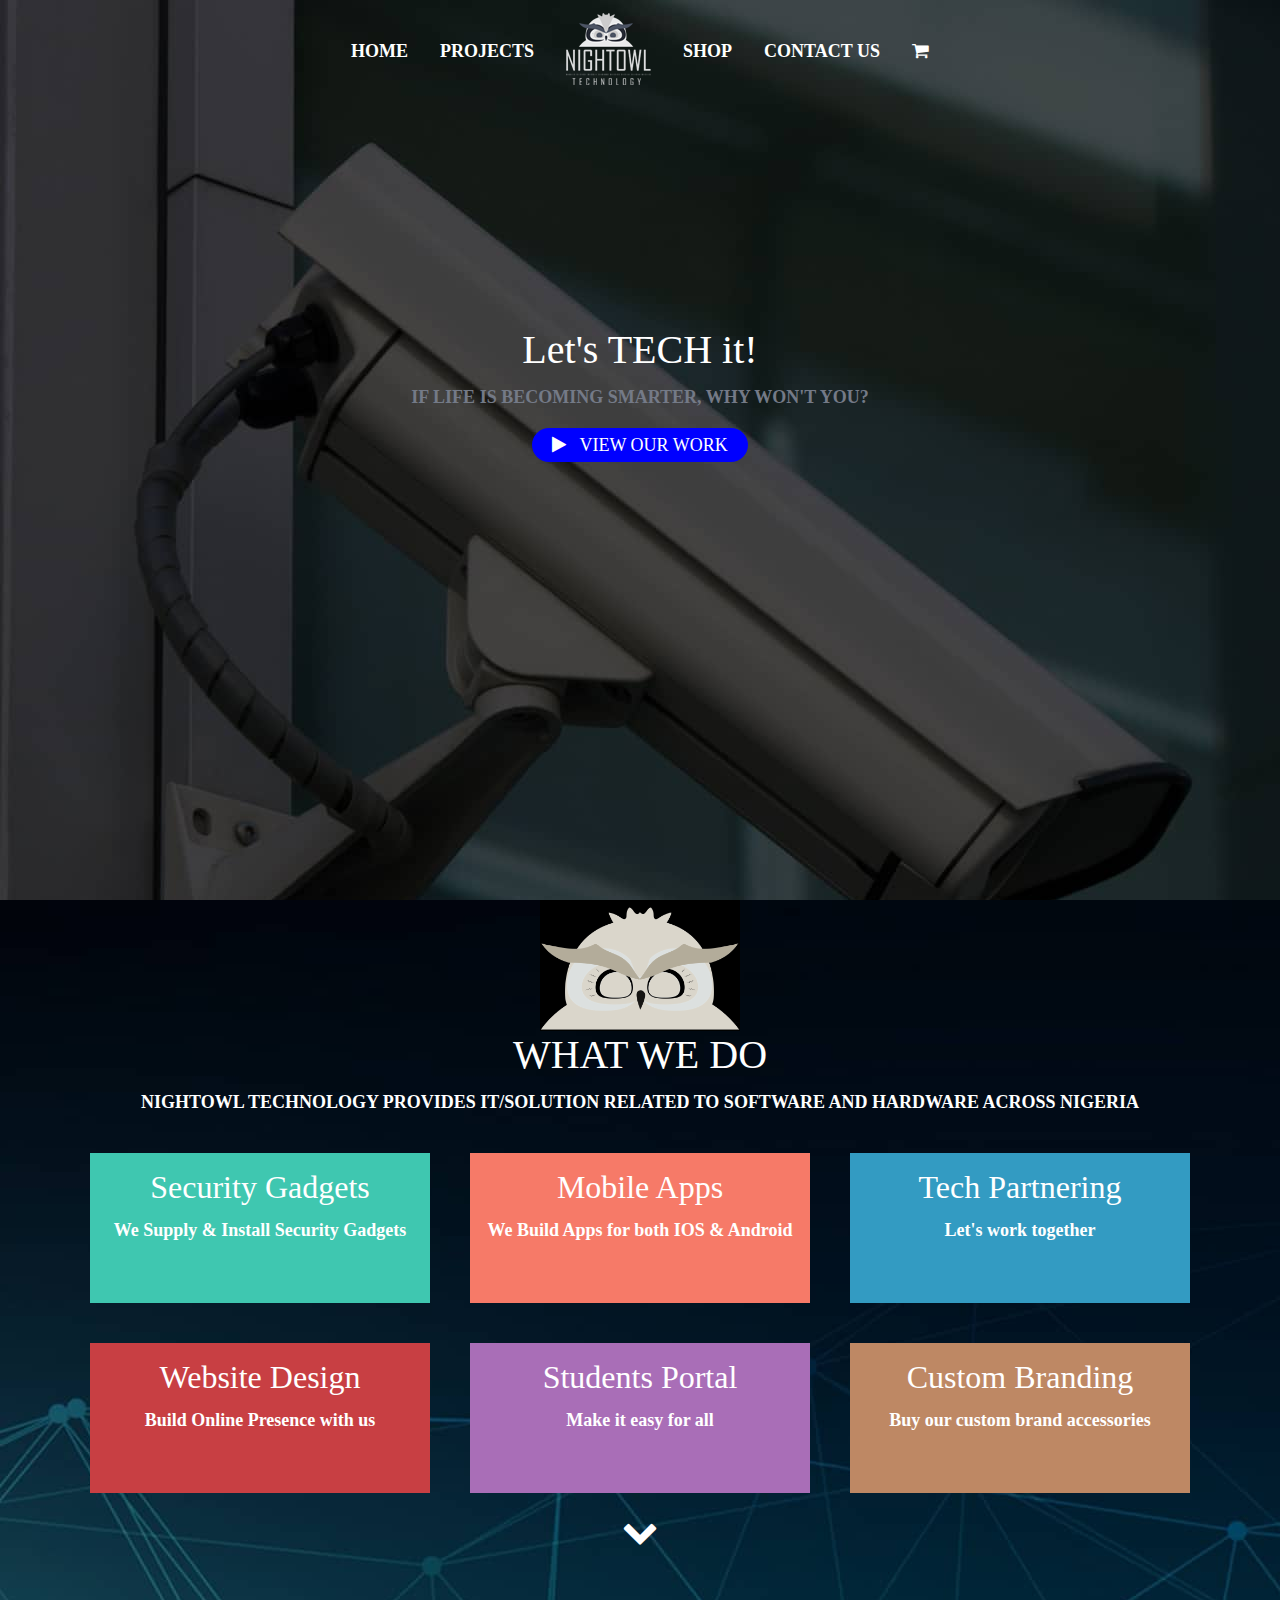
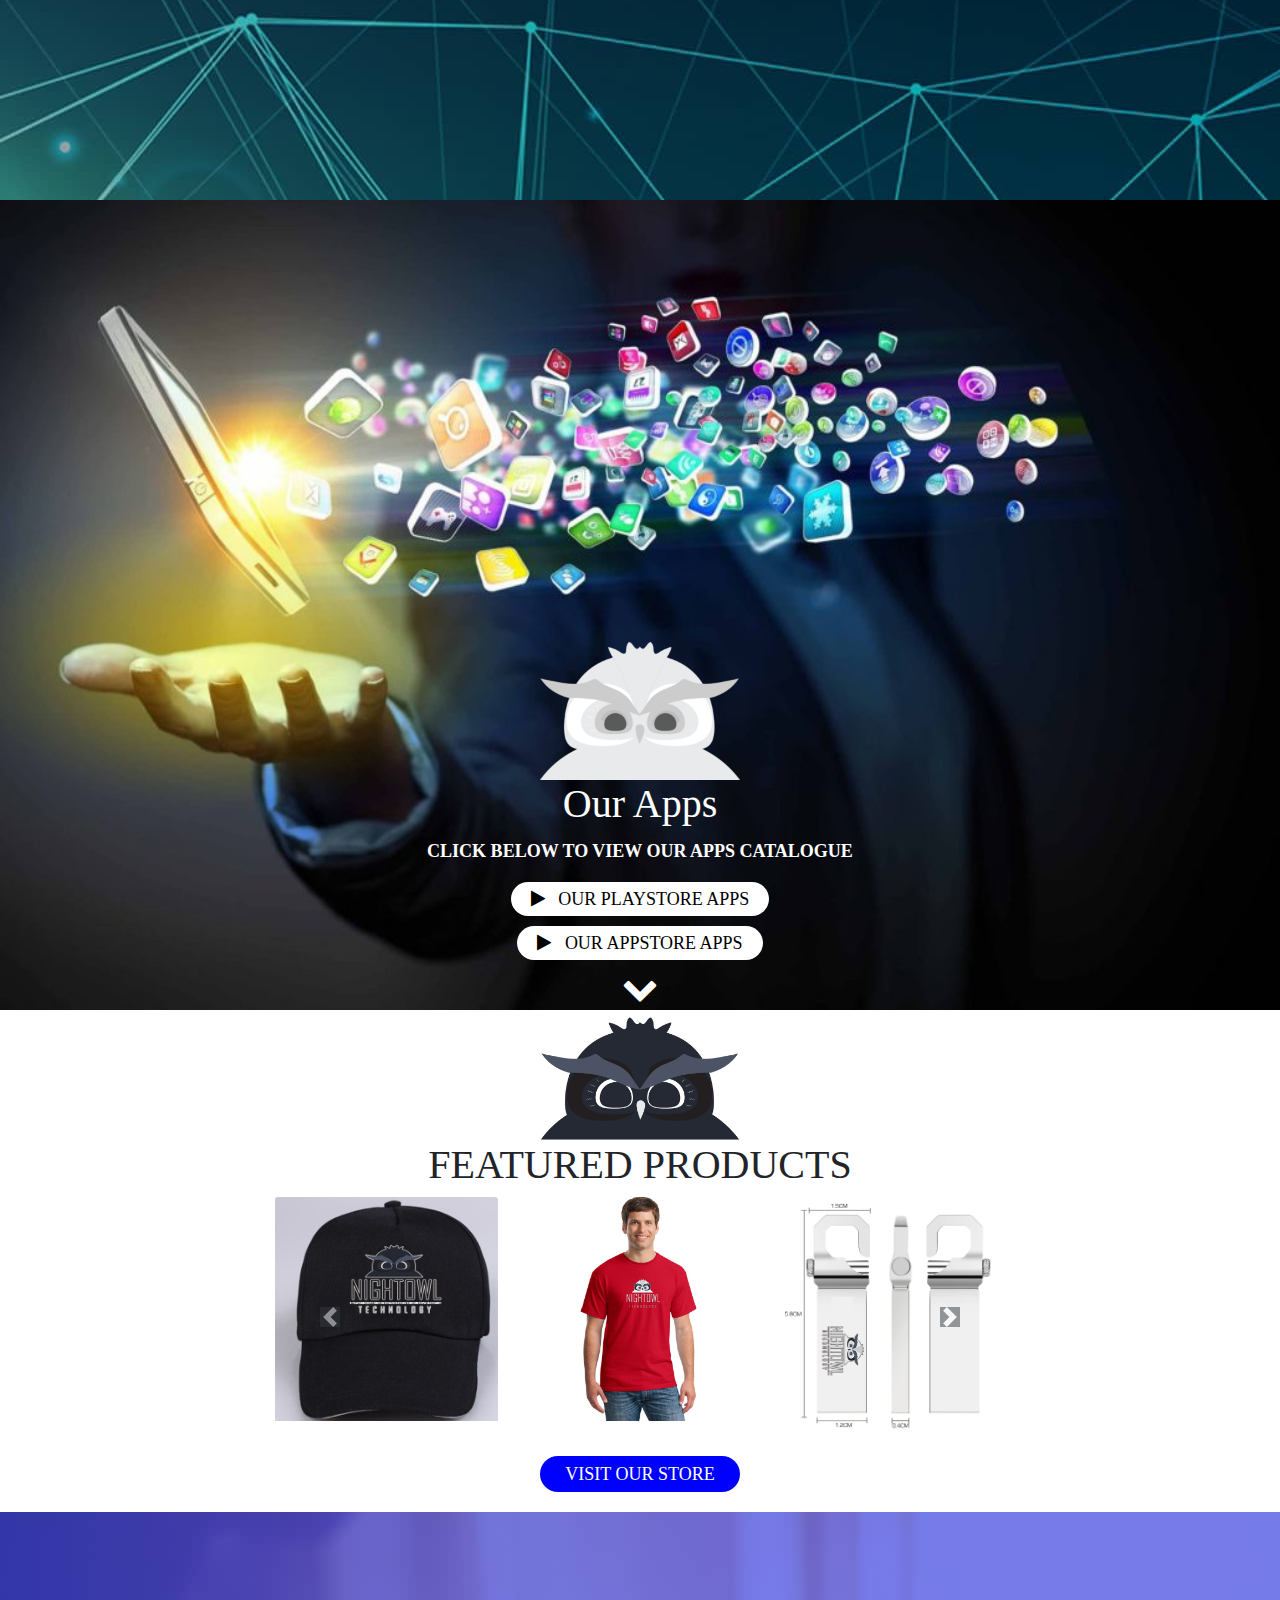
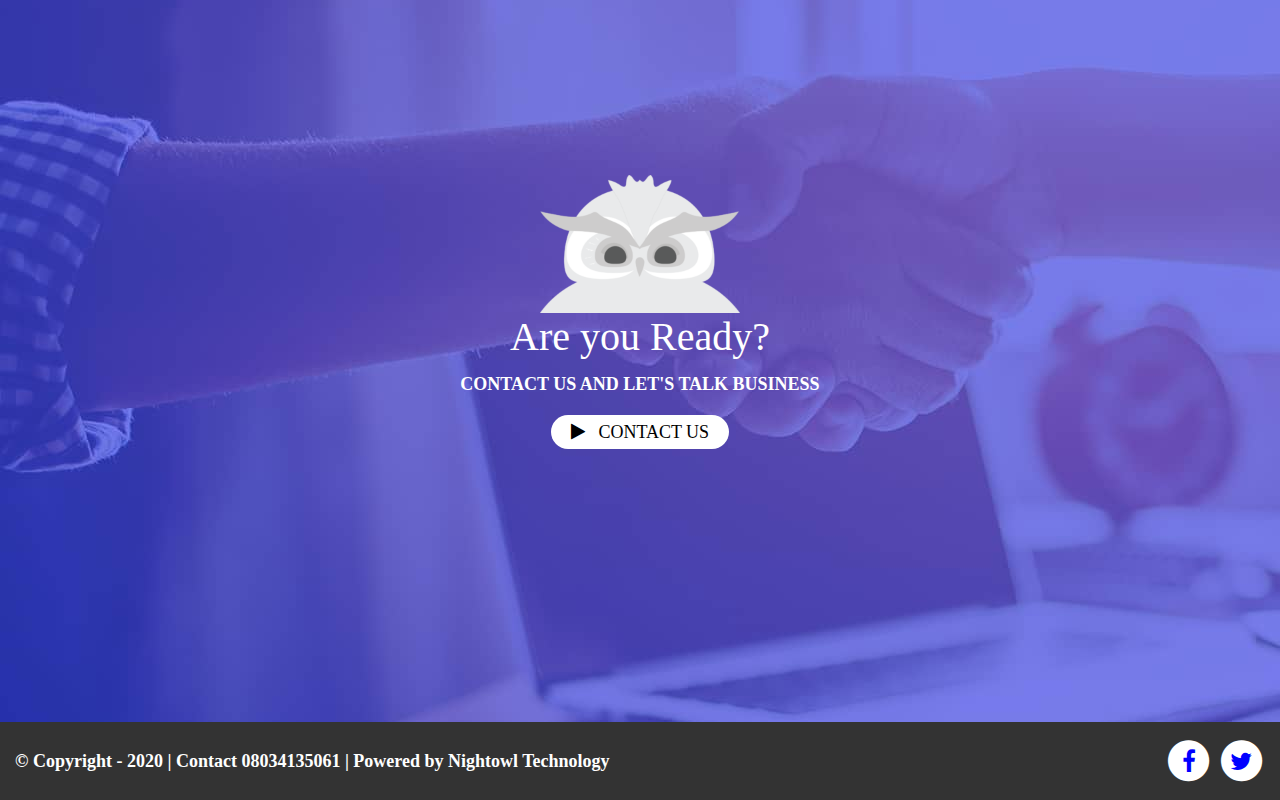
<file: index.html>
<!DOCTYPE html>
<html>
	<!-- Full Name
	ID
	Department
	Level -->
	<head>
		<title>Night-Ow</title>
		<script language="javascript" type="text/javascript">
			window.location="pages/home.html";	
		</script>
	</head>
	<body>
	</body>
</html>
</file>
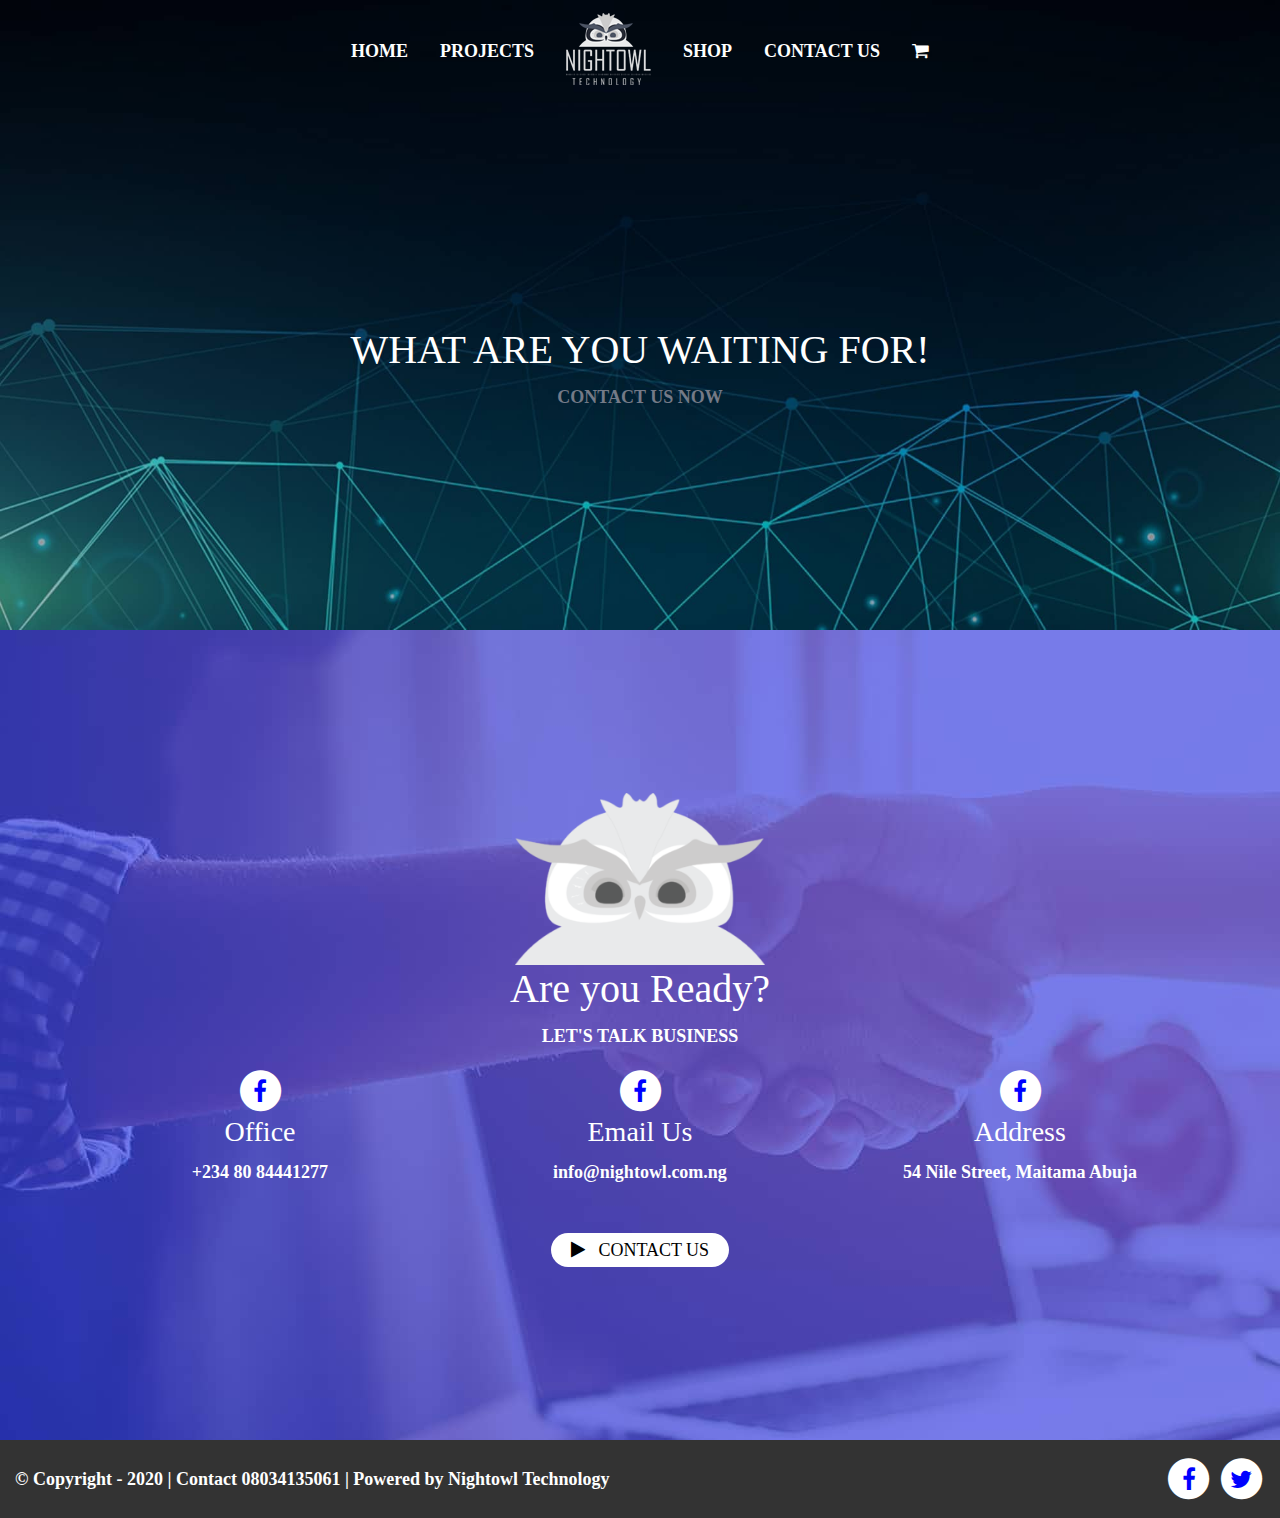
<file: pages/contact.html>
<!DOCTYPE html>
<html lang="en">
<head>
    <meta charset="UTF-8">
    <meta name="viewport" content="width=device-width, initial-scale=1.0">
    <title>Night-Owl</title>
    <link rel="stylesheet" href="https://maxcdn.bootstrapcdn.com/bootstrap/4.0.0/css/bootstrap.min.css" integrity="sha384-Gn5384xqQ1aoWXA+058RXPxPg6fy4IWvTNh0E263XmFcJlSAwiGgFAW/dAiS6JXm" crossorigin="anonymous">
    <link rel="stylesheet" href="https://cdnjs.cloudflare.com/ajax/libs/font-awesome/4.7.0/css/font-awesome.min.css">
    <link rel="stylesheet" href="../css/styles.css">
</head>
<body>
    <section class="contact-header">
        <div class="container">
            <ul class="nav justify-content-center align-items-center">
                <li class="nav-item">
                  <a class="nav-link active" href="home.html">HOME</a>
                </li>
                <li class="nav-item">
                  <a class="nav-link" href="projects.html">PROJECTS</a>
                </li>
                <li class="nav-item">
                  <a class="nav-link" href="home.html">
                      <img src="../html/nt_white.png" alt="nigt-owl-white">
                  </a>
                </li>
                <li class="nav-item">
                  <a class="nav-link" href="shop.html">SHOP</a>
                </li>
                <li class="nav-item">
                  <a class="nav-link" href="contact.html">CONTACT US</a>
                </li>
                <li class="nav-item">
                  <a class="nav-link" href="#">
                    <i class="fa fa-shopping-cart"></i>
                  </a>
                </li>
            </ul>
        </div>
        <div class="container text-center header-description">
            <h1>WHAT ARE YOU WAITING FOR!</h1>
            <p style="color: #747a87;">CONTACT US NOW</p>
        </div>
    </section>

    <section class="contact-us">
        <div class="container text-center">
            <div class="row">
                <div class="col">
                    <img style="width: 250px;" src="../html/nigtowl-white.png" alt="nightowl_head_black">
                    <h1>Are you Ready?</h1>
                    <p>LET'S TALK BUSINESS</p>
                </div>
            </div>
            <div class="row">
                <div class="col">
                    <a href="#">
                        <span class="fa-stack fa-lg">
                            <i class="fa fa-circle fa-stack-2x"></i>
                            <i class="fa fa-facebook-f fa-stack-1x" style="color: blue;"></i>
                        </span>
                    </a>
                    <h3>Office</h3>
                    <p>+234 80 84441277</p>
                </div>
                <div class="col">
                    <a href="#">
                        <span class="fa-stack fa-lg">
                            <i class="fa fa-circle fa-stack-2x"></i>
                            <i class="fa fa-facebook-f fa-stack-1x" style="color: blue;"></i>
                        </span>
                    </a>
                    <h3>Email Us</h3>
                    <p>info@nightowl.com.ng</p>
                </div>
                <div class="col">
                    <a href="#">
                        <span class="fa-stack fa-lg">
                            <i class="fa fa-circle fa-stack-2x"></i>
                            <i class="fa fa-facebook-f fa-stack-1x" style="color: blue;"></i>
                        </span>
                    </a>
                    <h3>Address</h3>
                    <p>54 Nile Street, Maitama Abuja</p>
                </div>
            </div>
            <div class="row">
                <div class="col">
                    <br>
                    <button>
                        <i class="fa fa-play"></i>
                        &nbsp; CONTACT US
                    </button>
                </div>
            </div>
        </div>
    </section>

    <section class="footer">
        <div>
            &copy; Copyright - 2020 | Contact 08034135061 | Powered by Nightowl Technology
        </div>
        <div>
            <a href="#">
                <span class="fa-stack fa-lg">
                    <i class="fa fa-circle fa-stack-2x"></i>
                    <i class="fa fa-facebook-f fa-stack-1x" style="color: blue;"></i>
                </span>
            </a>
            <a href="#">
                <span class="fa-stack fa-lg">
                    <i class="fa fa-circle fa-stack-2x"></i>
                    <i class="fa fa-twitter fa-stack-1x" style="color: blue;"></i>
                </span>
            </a>
        </div>
    </section>

    <script src="https://code.jquery.com/jquery-3.2.1.slim.min.js" integrity="sha384-KJ3o2DKtIkvYIK3UENzmM7KCkRr/rE9/Qpg6aAZGJwFDMVNA/GpGFF93hXpG5KkN" crossorigin="anonymous"></script>
    <script src="https://cdnjs.cloudflare.com/ajax/libs/popper.js/1.12.9/umd/popper.min.js" integrity="sha384-ApNbgh9B+Y1QKtv3Rn7W3mgPxhU9K/ScQsAP7hUibX39j7fakFPskvXusvfa0b4Q" crossorigin="anonymous"></script>
    <script src="https://maxcdn.bootstrapcdn.com/bootstrap/4.0.0/js/bootstrap.min.js" integrity="sha384-JZR6Spejh4U02d8jOt6vLEHfe/JQGiRRSQQxSfFWpi1MquVdAyjUar5+76PVCmYl" crossorigin="anonymous"></script>
</body>
</html>
</file>
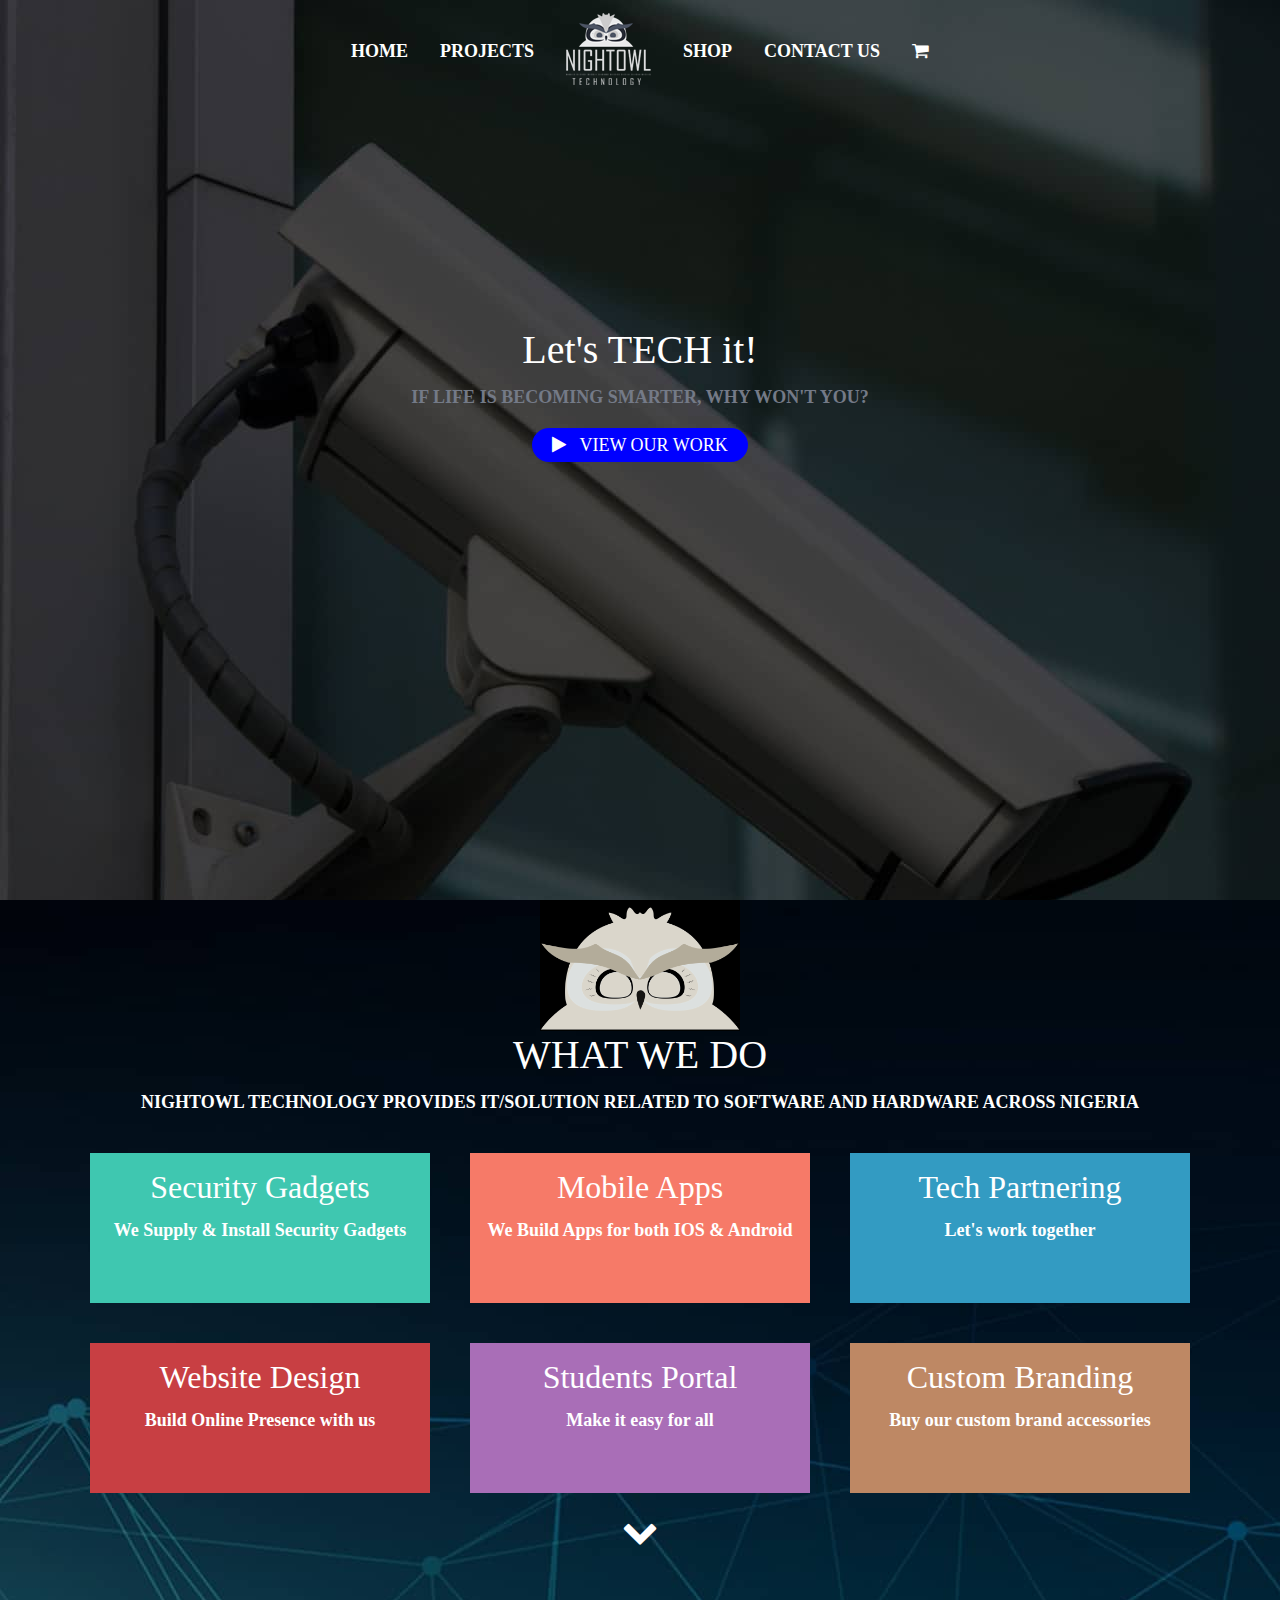
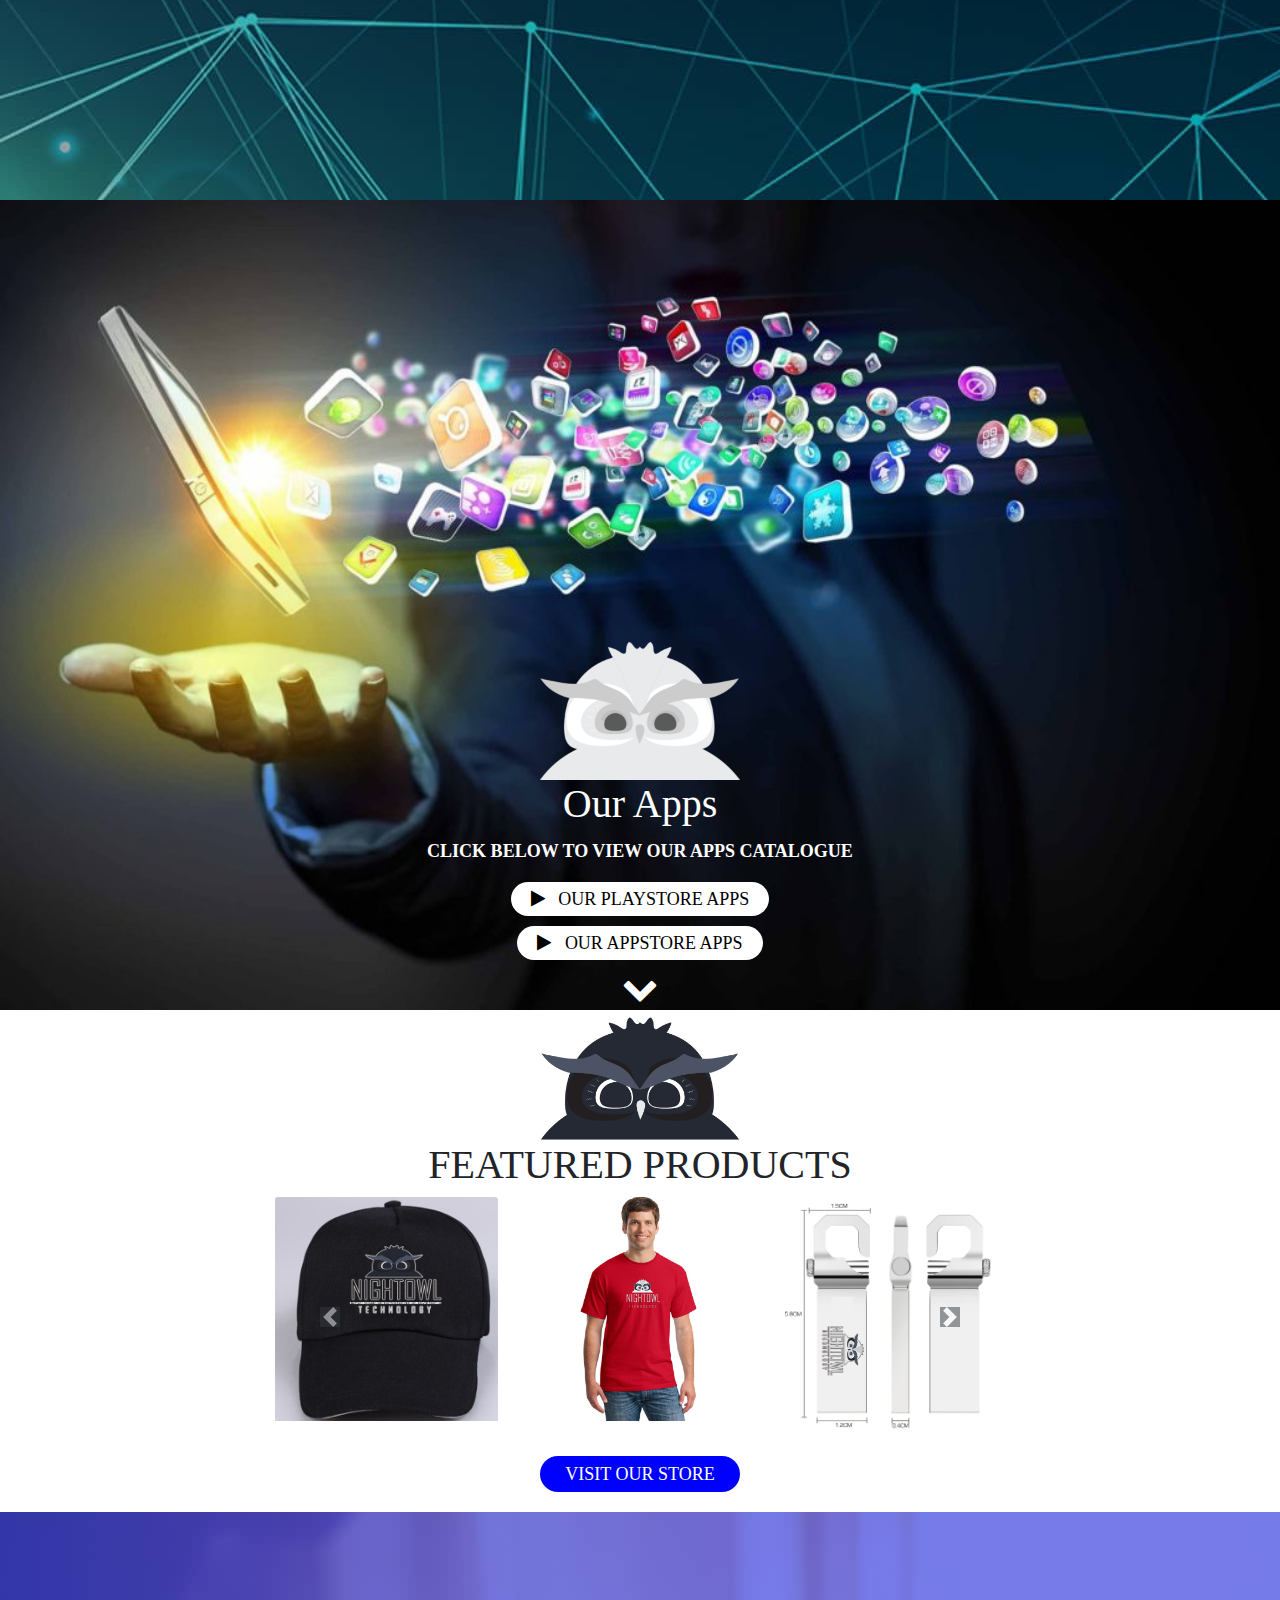
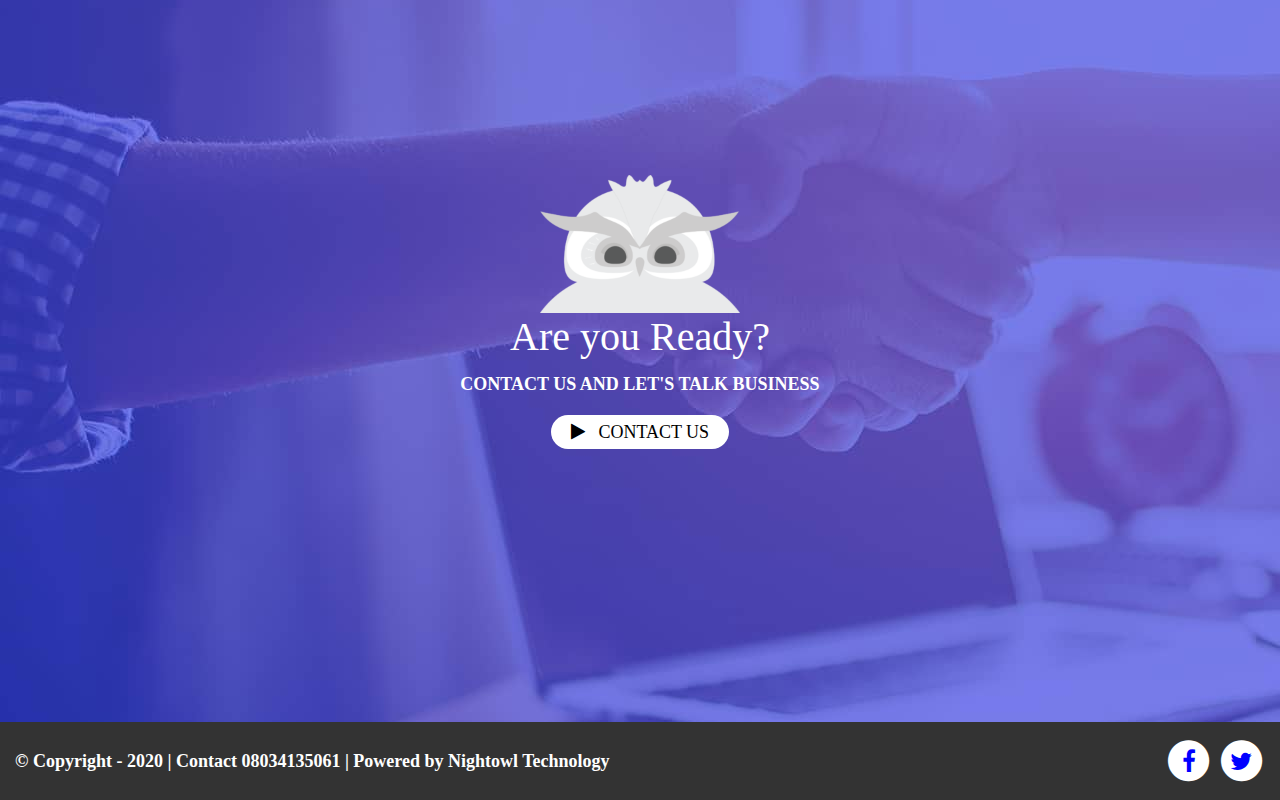
<file: pages/home.html>
<!DOCTYPE html>
<html lang="en">
<head>
    <meta charset="UTF-8">
    <meta name="viewport" content="width=device-width, initial-scale=1.0">
    <title>Night-Owl</title>
    <link rel="stylesheet" href="https://maxcdn.bootstrapcdn.com/bootstrap/4.0.0/css/bootstrap.min.css" integrity="sha384-Gn5384xqQ1aoWXA+058RXPxPg6fy4IWvTNh0E263XmFcJlSAwiGgFAW/dAiS6JXm" crossorigin="anonymous">
    <link rel="stylesheet" href="https://cdnjs.cloudflare.com/ajax/libs/font-awesome/4.7.0/css/font-awesome.min.css">
    <link rel="stylesheet" href="../css/styles.css">
</head>
<body>
    <section class="header">
        <div class="container">
            <ul class="nav justify-content-center align-items-center">
                <li class="nav-item">
                  <a class="nav-link active" href="home.html">HOME</a>
                </li>
                <li class="nav-item">
                  <a class="nav-link" href="projects.html">PROJECTS</a>
                </li>
                <li class="nav-item">
                  <a class="nav-link" href="home.html">
                      <img src="../html/nt_white.png" alt="nigt-owl-white">
                  </a>
                </li>
                <li class="nav-item">
                  <a class="nav-link" href="shop.html">SHOP</a>
                </li>
                <li class="nav-item">
                  <a class="nav-link" href="contact.html">CONTACT US</a>
                </li>
                <li class="nav-item">
                  <a class="nav-link" href="#">
                    <i class="fa fa-shopping-cart"></i>
                  </a>
                </li>
            </ul>
        </div>
        <div class="container text-center header-description">
            <h1>Let's TECH it!</h1>
            <p style="color: #747a87;">IF LIFE IS BECOMING SMARTER, WHY WON'T YOU?</p>
            <button>
                <i class="fa fa-play"></i>
                &nbsp; VIEW OUR WORK
            </button>
        </div>
    </section>

    <section class="what-we-do">
        <div class="container text-center">
            <div class="row">
                <div class="col">
                    <img style="width: 200px; filter: invert(100%);" src="../html/nightowl_head_black.jpg" alt="nightowl_head_black">
                    <h1>WHAT WE DO</h1>
                    <P>NIGHTOWL TECHNOLOGY PROVIDES IT/SOLUTION RELATED TO SOFTWARE AND HARDWARE ACROSS NIGERIA</P>
                </div>
            </div>
            <div class="row">
                <div class="col green">
                    <h2>Security Gadgets</h2>
                    <p>We Supply & Install Security Gadgets</p>
                </div>
                <div class="col orange">
                    <h2>Mobile Apps</h2>
                    <p>We Build Apps for both IOS & Android</p>
                </div>
                <div class="col blue">
                    <h2>Tech Partnering</h2>
                    <p>Let's work together</p>
                </div>
            </div>
            <div class="row">
                <div class="col red">
                    <h2>Website Design</h2>
                    <p>Build Online Presence with us</p>
                </div>
                <div class="col purple">
                    <h2>Students Portal</h2>
                    <p>Make it easy for all</p>
                </div>
                <div class="col brown">
                    <h2>Custom Branding</h2>
                    <p>Buy our custom brand accessories</p>
                </div>
            </div>
            <div class="row">
                <div class="col">
                    <i class="fa fa-chevron-down fa-2x"></i>
                </div>
            </div>
        </div>
    </section>

    <section class="our-apps">
        <div class="container text-center our-apps-desc">
            <div class="row">
                <div class="col">
                    <img style="width: 200px;" src="../html/nigtowl-white.png" alt="nightowl_head_black">
                    <h1>Our Apps</h1>
                    <P>CLICK BELOW TO VIEW OUR APPS CATALOGUE</P>
                    <button>
                        <i class="fa fa-play"></i>
                        &nbsp; OUR PLAYSTORE APPS
                    </button>
                    <br>
                    <button>
                        <i class="fa fa-play"></i>
                        &nbsp; OUR APPSTORE APPS
                    </button>
                </div>
            </div>
            <div class="row">
                <div class="col">
                    <i class="fa fa-chevron-down fa-2x"></i>
                </div>
            </div>
        </div>
    </section>

    <section class="featured-products">
        <div class="container text-center">
            <div class="row">
                <div class="col">
                    <img style="width: 200px;" src="../html/nightowl_head_black.jpg" alt="nightowl_head_black">
                    <h1>FEATURED PRODUCTS</h1>
                </div>
            </div>
            <div class="row">
                <div class="col-8 mx-auto">
                    <div id="carouselExampleControls" class="carousel slide" data-ride="carousel">
                        <div class="carousel-inner">
                            <div class="carousel-item active">
                                <div class="card-deck">
                                    <div class="card">
                                        <img class="card-img-top" src="../html/black-cap.jpg" alt="Card image cap">
                                    </div>
                                    <div class="card">
                                        <img class="card-img-top" src="../html/red-shirt.jpg" alt="Card image cap">
                                    </div>
                                    <div class="card">
                                        <img class="card-img-top" src="../html/nigtowl-flash.jpg" alt="Card image cap">
                                    </div>
                                </div>
                            </div>
                        </div>
                        <a class="carousel-control-prev" href="#carouselExampleControls" role="button" data-slide="prev">
                          <span class="carousel-control-prev-icon bg-dark p-2" aria-hidden="true"></span>
                          <span class="sr-only">Previous</span>
                        </a>
                        <a class="carousel-control-next" href="#carouselExampleControls" role="button" data-slide="next">
                          <span class="carousel-control-next-icon bg-dark p-2" aria-hidden="true"></span>
                          <span class="sr-only">Next</span>
                        </a>
                    </div>
                </div>
            </div>
            <div class="row">
                <div class="col">
                    <button>
                        VISIT OUR STORE
                    </button>
                </div>
            </div>
        </div>
    </section>

    <section class="contact-us">
        <div class="container text-center">
            <div class="row">
                <div class="col">
                    <img style="width: 200px;" src="../html/nigtowl-white.png" alt="nightowl_head_black">
                    <h1>Are you Ready?</h1>
                    <p>CONTACT US AND LET'S TALK BUSINESS</p>
                    <button>
                        <i class="fa fa-play"></i>
                        &nbsp; CONTACT US
                    </button>
                </div>
            </div>
        </div>
    </section>

    <section class="footer">
        <div>
            &copy; Copyright - 2020 | Contact 08034135061 | Powered by Nightowl Technology
        </div>
        <div>
            <a href="#">
                <span class="fa-stack fa-lg">
                    <i class="fa fa-circle fa-stack-2x"></i>
                    <i class="fa fa-facebook-f fa-stack-1x" style="color: blue;"></i>
                </span>
            </a>
            <a href="#">
                <span class="fa-stack fa-lg">
                    <i class="fa fa-circle fa-stack-2x"></i>
                    <i class="fa fa-twitter fa-stack-1x" style="color: blue;"></i>
                </span>
            </a>
        </div>
    </section>

    <script src="https://code.jquery.com/jquery-3.2.1.slim.min.js" integrity="sha384-KJ3o2DKtIkvYIK3UENzmM7KCkRr/rE9/Qpg6aAZGJwFDMVNA/GpGFF93hXpG5KkN" crossorigin="anonymous"></script>
    <script src="https://cdnjs.cloudflare.com/ajax/libs/popper.js/1.12.9/umd/popper.min.js" integrity="sha384-ApNbgh9B+Y1QKtv3Rn7W3mgPxhU9K/ScQsAP7hUibX39j7fakFPskvXusvfa0b4Q" crossorigin="anonymous"></script>
    <script src="https://maxcdn.bootstrapcdn.com/bootstrap/4.0.0/js/bootstrap.min.js" integrity="sha384-JZR6Spejh4U02d8jOt6vLEHfe/JQGiRRSQQxSfFWpi1MquVdAyjUar5+76PVCmYl" crossorigin="anonymous"></script>
</body>
</html>
</file>
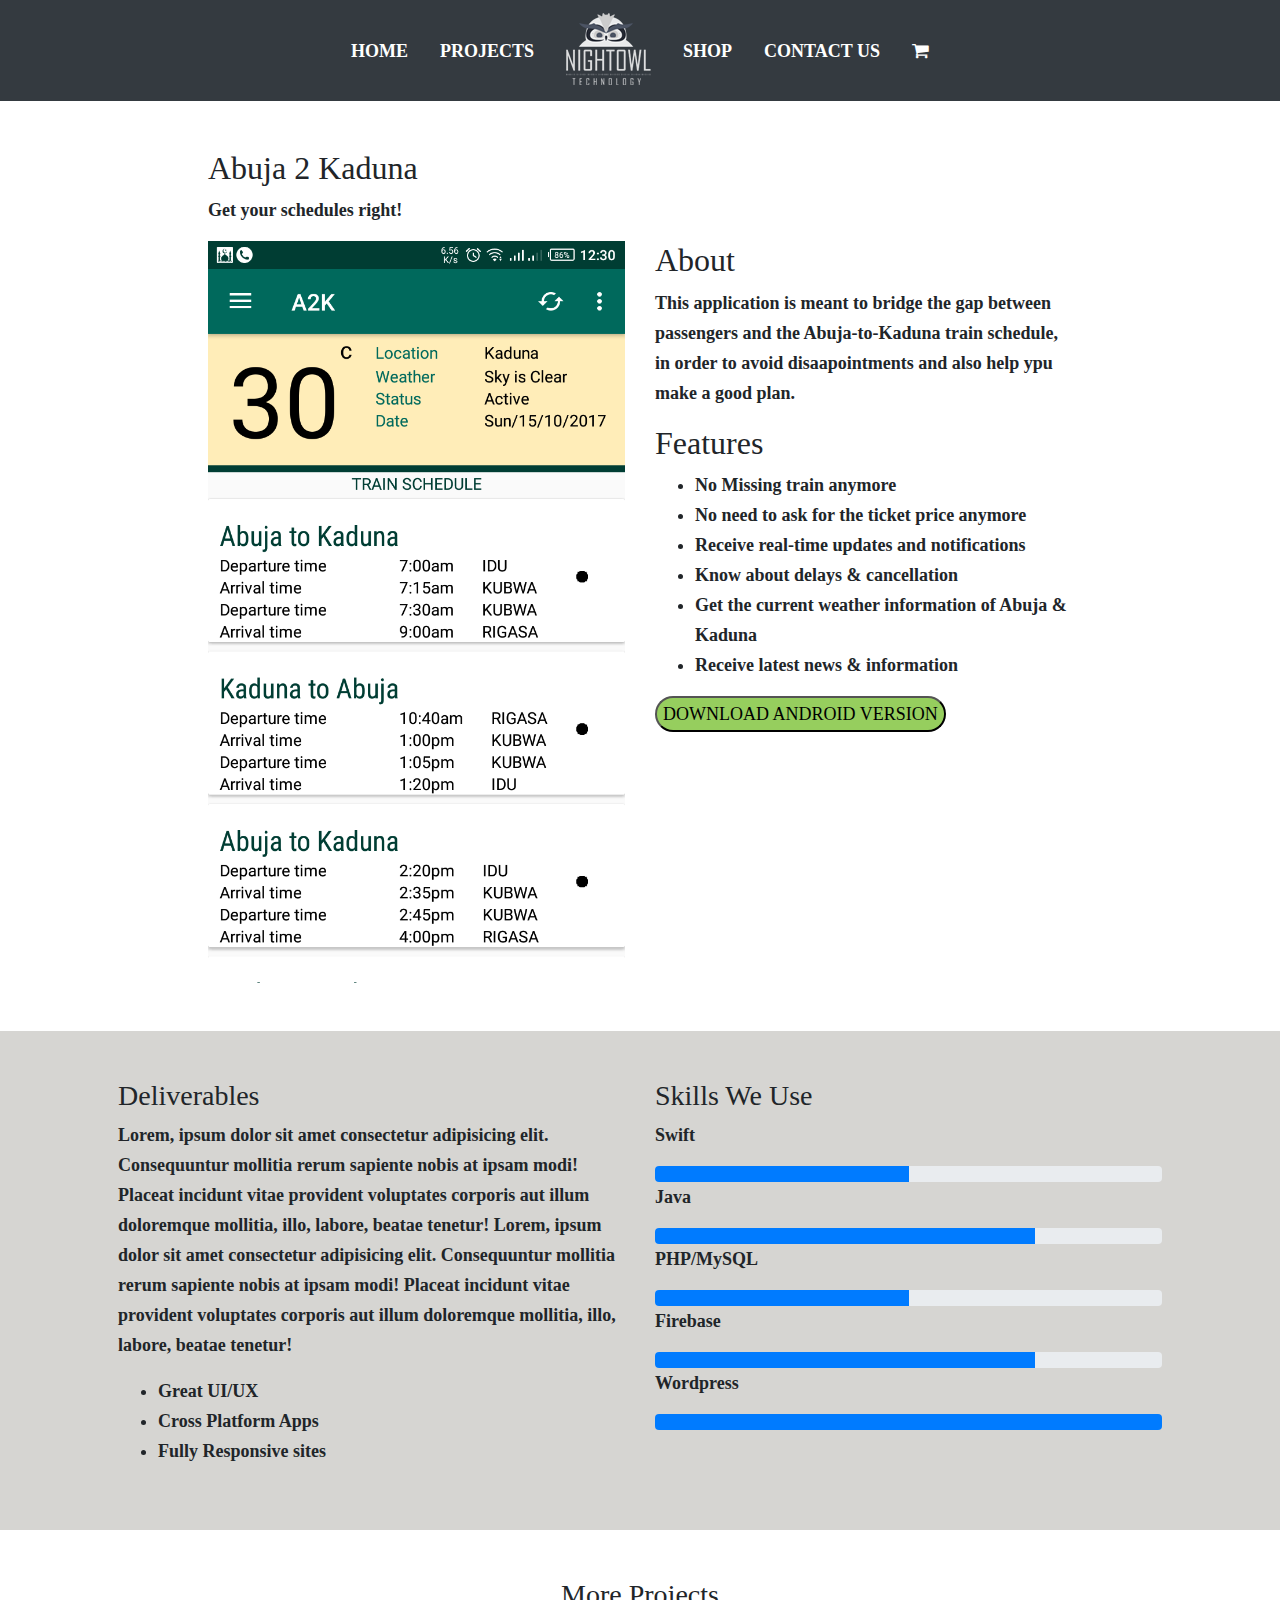
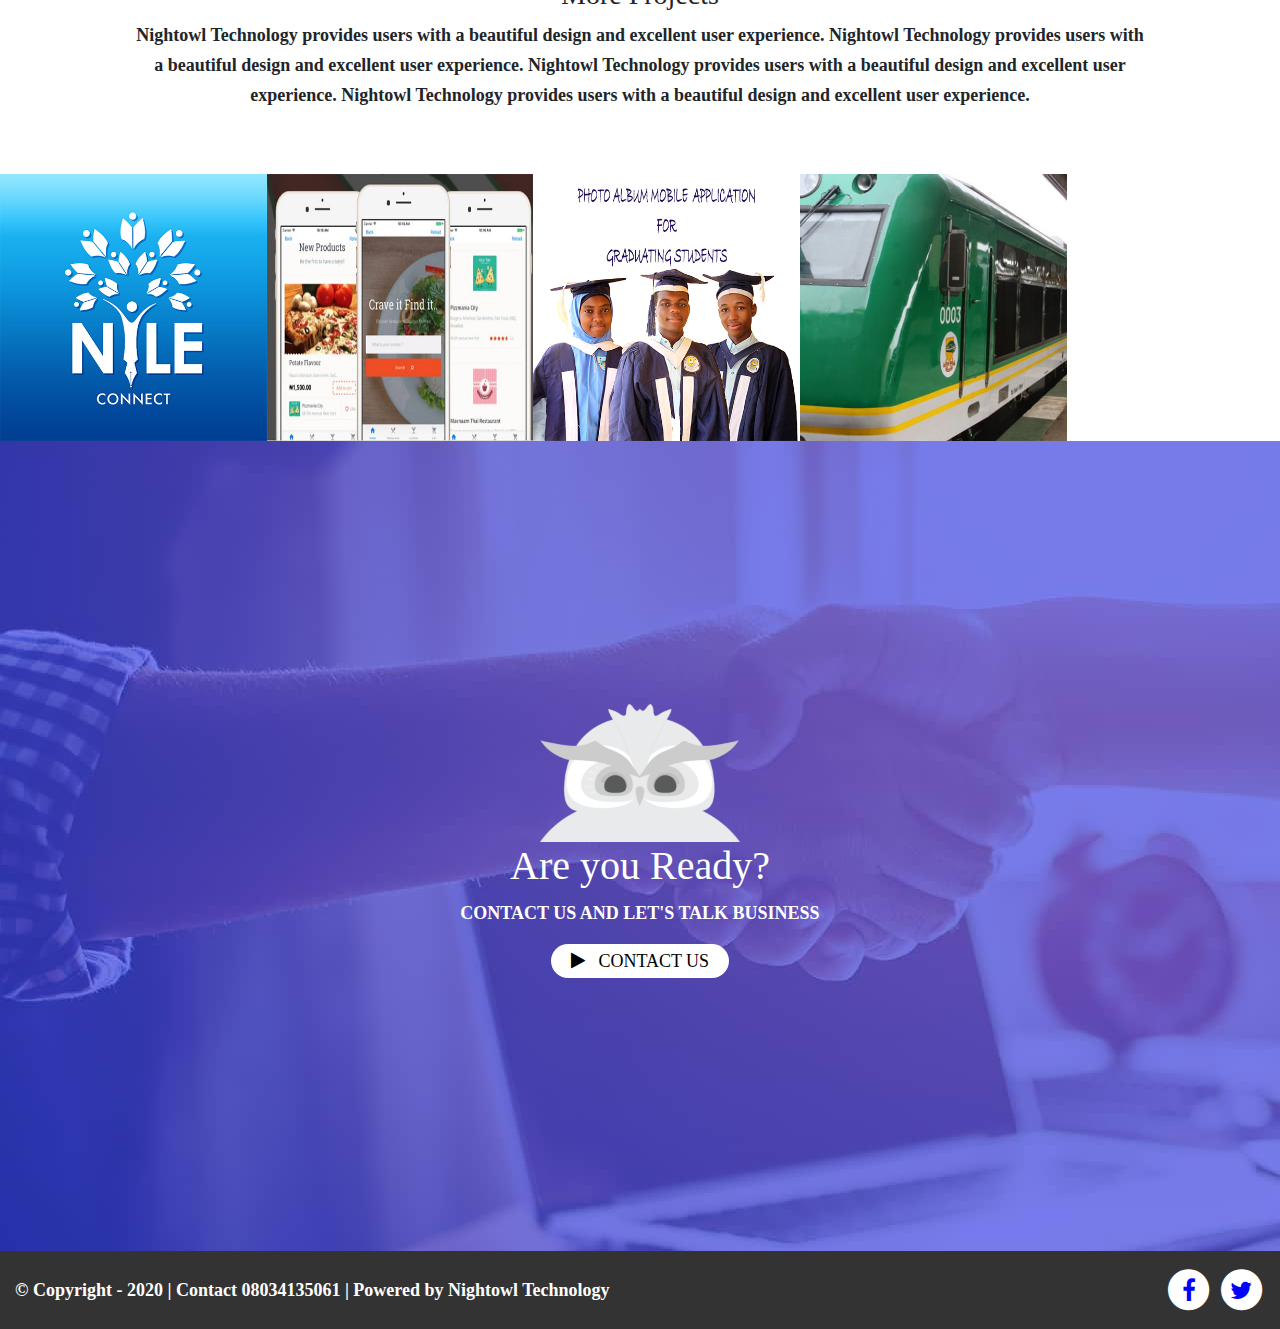
<file: pages/projects.html>
<!DOCTYPE html>
<html lang="en">
<head>
    <meta charset="UTF-8">
    <meta name="viewport" content="width=device-width, initial-scale=1.0">
    <title>Night-Owl</title>
    <link rel="stylesheet" href="https://maxcdn.bootstrapcdn.com/bootstrap/4.0.0/css/bootstrap.min.css" integrity="sha384-Gn5384xqQ1aoWXA+058RXPxPg6fy4IWvTNh0E263XmFcJlSAwiGgFAW/dAiS6JXm" crossorigin="anonymous">
    <link rel="stylesheet" href="https://cdnjs.cloudflare.com/ajax/libs/font-awesome/4.7.0/css/font-awesome.min.css">
    <link rel="stylesheet" href="../css/styles.css">
</head>
<body>
    <section class="projects-header container-fluid p-0">
        <ul class="nav justify-content-center align-items-center bg-dark">
            <li class="nav-item">
                <a class="nav-link active" href="home.html">HOME</a>
            </li>
            <li class="nav-item">
                <a class="nav-link" href="projects.html">PROJECTS</a>
            </li>
            <li class="nav-item">
                <a class="nav-link" href="home.html">
                    <img src="../html/nt_white.png" alt="nigt-owl-white">
                </a>
            </li>
            <li class="nav-item">
                <a class="nav-link" href="shop.html">SHOP</a>
            </li>
            <li class="nav-item">
                <a class="nav-link" href="contact.html">CONTACT US</a>
            </li>
            <li class="nav-item">
                <a class="nav-link" href="#">
                <i class="fa fa-shopping-cart"></i>
                </a>
            </li>
        </ul>
    </section>

    <section class="about">
        <div class="container w-75 p-5">
            <div class="row">
                <div class="col">
                    <h2>Abuja 2 Kaduna</h2>
                    <p>Get your schedules right!</p>
                </div>
            </div>
            <div class="row">
                <div class="col">
                    <img width="100%" src="../html/a2kapp.png" alt="a2kapp">
                </div>
                <div class="col">
                    <h2>About</h2>                   
                    <p>
                        This application is meant to bridge the gap between passengers and the Abuja-to-Kaduna train schedule,
                        in order to avoid disaapointments and also help ypu make a good plan.
                    </p>
                    <h2>Features</h2>
                    <ul>
                        <li>No Missing train anymore</li>
                        <li>No need to ask for the ticket price anymore</li>
                        <li>Receive real-time updates and notifications</li>
                        <li>Know about delays & cancellation</li>
                        <li>Get the current weather information of Abuja & Kaduna</li>
                        <li>Receive latest news & information</li>
                    </ul>
                    <button class="download">
                        DOWNLOAD ANDROID VERSION
                    </button>
                </div>
            </div>
        </div>
    </section>

    <section class="deliverables">
        <div class="container p-5">
            <div class="row">
                <div class="col">
                    <h3>Deliverables</h3>
                    <p>
                        Lorem, ipsum dolor sit amet consectetur adipisicing elit. 
                        Consequuntur mollitia rerum sapiente nobis at ipsam modi! 
                        Placeat incidunt vitae provident voluptates corporis aut 
                        illum doloremque mollitia, illo, labore, beatae tenetur!
                        Lorem, ipsum dolor sit amet consectetur adipisicing elit. 
                        Consequuntur mollitia rerum sapiente nobis at ipsam modi! 
                        Placeat incidunt vitae provident voluptates corporis aut 
                        illum doloremque mollitia, illo, labore, beatae tenetur!
                    </p>
                    <ul>
                        <li>Great UI/UX</li>
                        <li>Cross Platform Apps</li>
                        <li>Fully Responsive sites</li>
                    </ul>
                </div>
                <div class="col">
                    <h3>Skills We Use</h3>
                    <p>Swift</p>
                    <div class="progress">
                        <div class="progress-bar w-50" role="progressbar" aria-valuenow="50" aria-valuemin="0" aria-valuemax="100"></div>
                    </div>
                    <p>Java</p>
                    <div class="progress">
                        <div class="progress-bar w-75" role="progressbar" aria-valuenow="75" aria-valuemin="0" aria-valuemax="100"></div>
                    </div>
                    <p>PHP/MySQL</p>
                    <div class="progress">
                        <div class="progress-bar w-50" role="progressbar" aria-valuenow="50" aria-valuemin="0" aria-valuemax="100"></div>
                    </div>
                    <p>Firebase</p>
                    <div class="progress">
                        <div class="progress-bar w-75" role="progressbar" aria-valuenow="75" aria-valuemin="0" aria-valuemax="100"></div>
                    </div>
                    <p>Wordpress</p>
                    <div class="progress">
                        <div class="progress-bar w-100" role="progressbar" aria-valuenow="100" aria-valuemin="0" aria-valuemax="100"></div>
                    </div>
                </div>
            </div>
        </div>
    </section>

    <section class="more-projects">
        <div class="container text-center">
            <div class="row p-5">
                <div class="col">
                    <h3>More Projects</h3>
                    <p>
                        Nightowl Technology provides users with a beautiful design and excellent 
                        user experience.
                        Nightowl Technology provides users with a beautiful design and excellent 
                        user experience.
                        Nightowl Technology provides users with a beautiful design and excellent 
                        user experience.
                        Nightowl Technology provides users with a beautiful design and excellent 
                        user experience.
                    </p>
                </div>
            </div>
        </div>
        <div class="container-fluid">     
            <div class="row ">
                <div class="col p-0">
                    <img width="100%" src="../html/nileconnect.jpg" alt="nileconnect">
                </div>
                <div class="col p-0">
                    <img width="100%" src="../html/lead.jpg" alt="lead">
                </div>
                <div class="col p-0">
                    <img width="100%" src="../html/nasara.jpg" alt="nasara">
                </div>
                <div class="col p-0">
                    <img width="100%" src="../html/a2k.jpg" alt="a2k">
                </div>
                <div class="col-2 p-0">
                    
                </div>
            </div>
        </div>
    </section>

    <section class="contact-us">
        <div class="container text-center">
            <div class="row">
                <div class="col">
                    <img style="width: 200px;" src="../html/nigtowl-white.png" alt="nightowl_head_black">
                    <h1>Are you Ready?</h1>
                    <p>CONTACT US AND LET'S TALK BUSINESS</p>
                    <button>
                        <i class="fa fa-play"></i>
                        &nbsp; CONTACT US
                    </button>
                </div>
            </div>
        </div>
    </section>

    <section class="footer">
        <div>
            &copy; Copyright - 2020 | Contact 08034135061 | Powered by Nightowl Technology
        </div>
        <div>
            <a href="#">
                <span class="fa-stack fa-lg">
                    <i class="fa fa-circle fa-stack-2x"></i>
                    <i class="fa fa-facebook-f fa-stack-1x" style="color: blue;"></i>
                </span>
            </a>
            <a href="#">
                <span class="fa-stack fa-lg">
                    <i class="fa fa-circle fa-stack-2x"></i>
                    <i class="fa fa-twitter fa-stack-1x" style="color: blue;"></i>
                </span>
            </a>
        </div>
    </section>

    <script src="https://code.jquery.com/jquery-3.2.1.slim.min.js" integrity="sha384-KJ3o2DKtIkvYIK3UENzmM7KCkRr/rE9/Qpg6aAZGJwFDMVNA/GpGFF93hXpG5KkN" crossorigin="anonymous"></script>
    <script src="https://cdnjs.cloudflare.com/ajax/libs/popper.js/1.12.9/umd/popper.min.js" integrity="sha384-ApNbgh9B+Y1QKtv3Rn7W3mgPxhU9K/ScQsAP7hUibX39j7fakFPskvXusvfa0b4Q" crossorigin="anonymous"></script>
    <script src="https://maxcdn.bootstrapcdn.com/bootstrap/4.0.0/js/bootstrap.min.js" integrity="sha384-JZR6Spejh4U02d8jOt6vLEHfe/JQGiRRSQQxSfFWpi1MquVdAyjUar5+76PVCmYl" crossorigin="anonymous"></script>
</body>
</html>
</file>
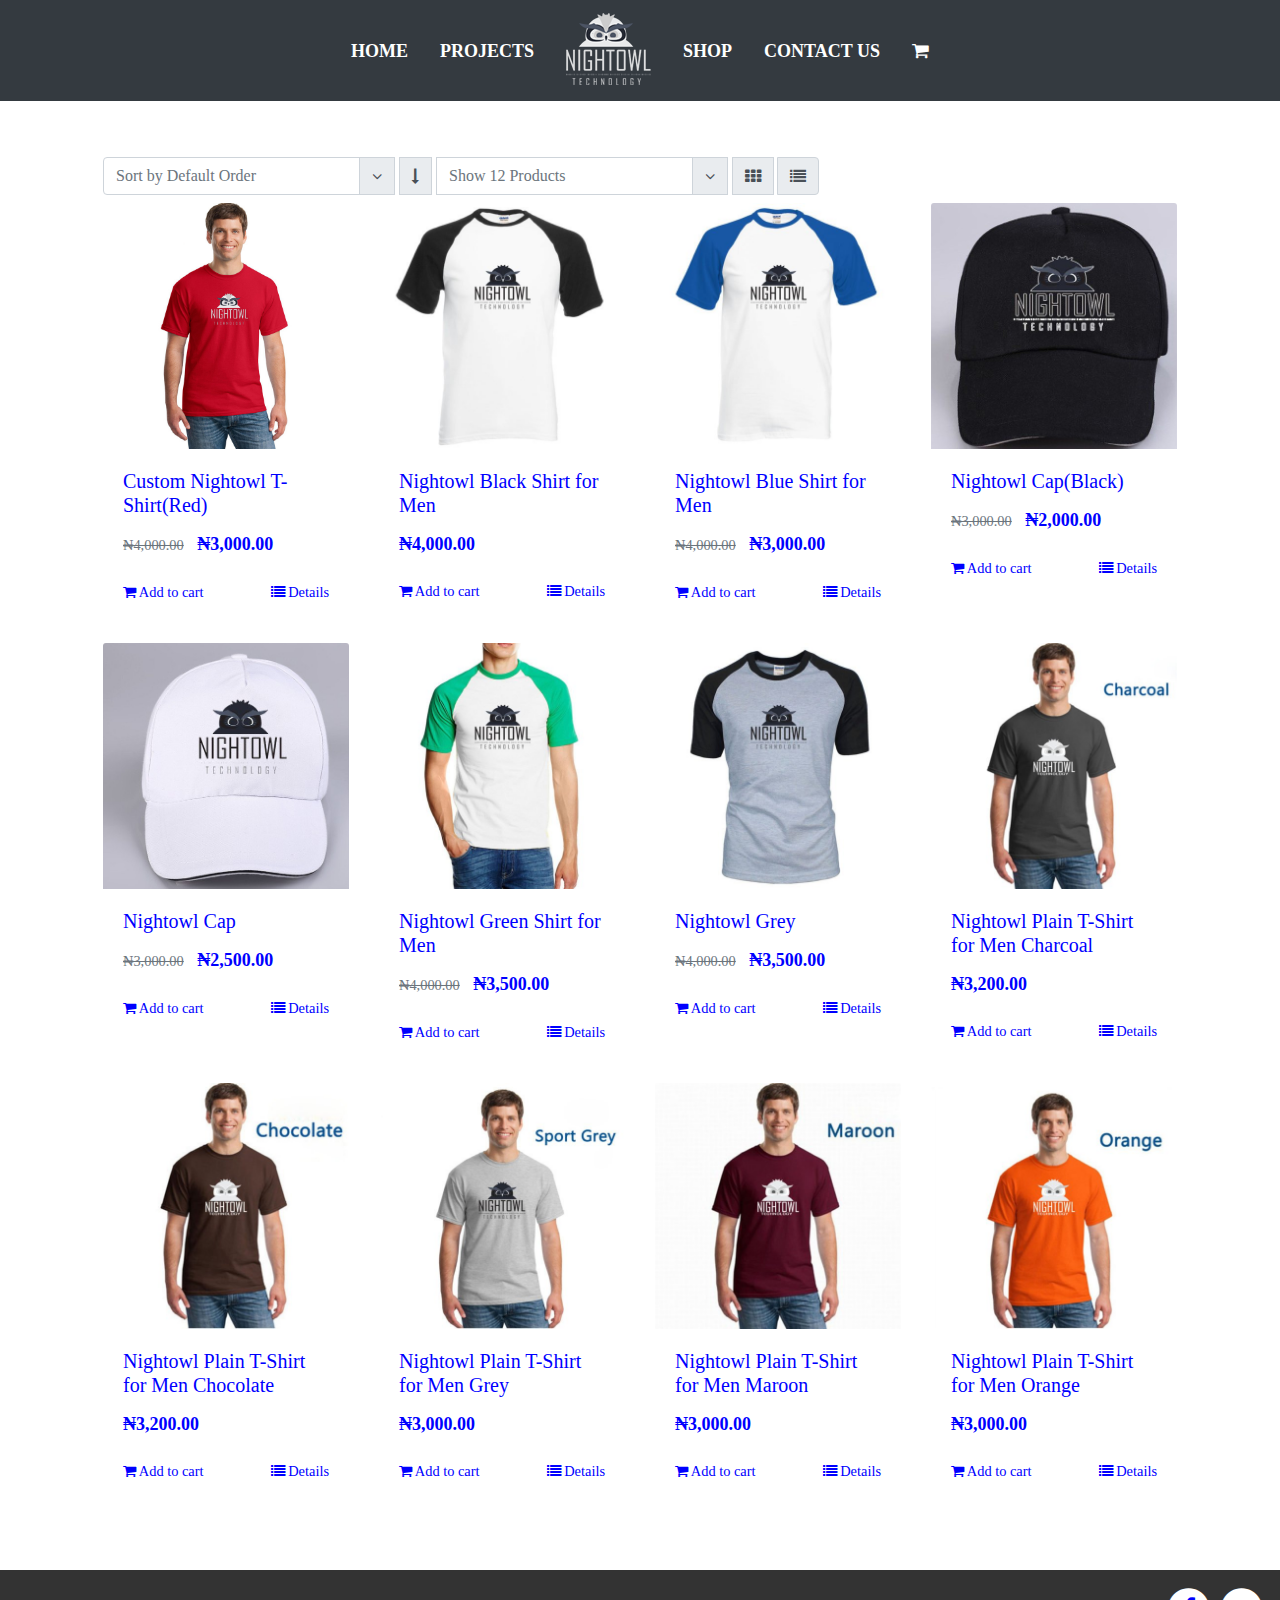
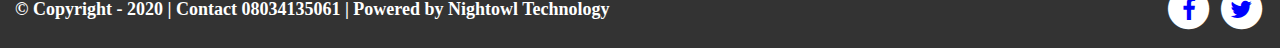
<file: pages/shop.html>
<!DOCTYPE html>
<html lang="en">
<head>
    <meta charset="UTF-8">
    <meta name="viewport" content="width=device-width, initial-scale=1.0">
    <title>Night-Owl</title>
    <link rel="stylesheet" href="https://maxcdn.bootstrapcdn.com/bootstrap/4.0.0/css/bootstrap.min.css" integrity="sha384-Gn5384xqQ1aoWXA+058RXPxPg6fy4IWvTNh0E263XmFcJlSAwiGgFAW/dAiS6JXm" crossorigin="anonymous">
    <link rel="stylesheet" href="https://cdnjs.cloudflare.com/ajax/libs/font-awesome/4.7.0/css/font-awesome.min.css">
    <link rel="stylesheet" href="../css/styles.css">
</head>
<body>
    <section class="projects-header container-fluid p-0">
        <ul class="nav justify-content-center align-items-center bg-dark">
            <li class="nav-item">
                <a class="nav-link active" href="home.html">HOME</a>
            </li>
            <li class="nav-item">
                <a class="nav-link" href="projects.html">PROJECTS</a>
            </li>
            <li class="nav-item">
                <a class="nav-link" href="home.html">
                    <img src="../html/nt_white.png" alt="nigt-owl-white">
                </a>
            </li>
            <li class="nav-item">
                <a class="nav-link" href="shop.html">SHOP</a>
            </li>
            <li class="nav-item">
                <a class="nav-link" href="contact.html">CONTACT US</a>
            </li>
            <li class="nav-item">
                <a class="nav-link" href="#">
                <i class="fa fa-shopping-cart"></i>
                </a>
            </li>
        </ul>
    </section>

    <section class="shop">
        <div class="container p-5">
            <div class="row my-2">
                <div class="col-8 p-0">
                    <div class="input-group">
                        <input type="text" class="form-control" placeholder="Sort by Default Order">
                        <div class="input-group-append">
                          <span class="input-group-text"><i class="fa fa-angle-down"></i></span>
                        </div>
                        <div class="input-group-append mx-1">
                          <span class="input-group-text"><i class="fa fa-long-arrow-down"></i></span>
                        </div>

                        <input type="text" class="form-control" placeholder="Show 12 Products">
                        <div class="input-group-append">
                          <span class="input-group-text"><i class="fa fa-angle-down"></i></span>
                        </div>

                        <div class="input-group-append mx-1">
                          <span class="input-group-text"><i class="fa fa-th"></i></span>
                        </div>
                        <div class="input-group-append">
                          <span class="input-group-text"><i class="fa fa-list"></i></span>
                        </div>
                    </div>
                </div>
            </div>
            <div class="row" style="color: blue;">
                <div class="card-deck">
                    <div class="card">
                      <img class="card-img-top" src="../html/red-shirt.jpg" alt="Card image cap">
                      <div class="card-body">
                        <h5 class="card-title">Custom Nightowl T-Shirt(Red)</h5>
                        <p class="card-text"><span class="small text-muted"><del>&#8358;4,000.00</del></span> &nbsp; &#8358;3,000.00</p>
                        <p class="card-text float-left"><span class="small"><i class="fa fa-shopping-cart"></i> Add to cart</span></p>
                        <p class="card-text float-right"><span class="small"><i class="fa fa-list"></i> Details</span></p>
                      </div>
                    </div>
                    <div class="card">
                      <img class="card-img-top" src="../html/black-shirt.jpg" alt="Card image cap">
                      <div class="card-body">
                        <h5 class="card-title">Nightowl Black Shirt for Men</h5>
                        <p class="card-text">&#8358;4,000.00</p>
                        <p class="card-text float-left"><span class="small"><i class="fa fa-shopping-cart"></i> Add to cart</span></p>
                        <p class="card-text float-right"><span class="small"><i class="fa fa-list"></i> Details</span></p>
                      </div>
                    </div>
                    <div class="card">
                      <img class="card-img-top" src="../html/blue-shirt.jpg" alt="Card image cap">
                      <div class="card-body">
                        <h5 class="card-title">Nightowl Blue Shirt for Men</h5>
                        <p class="card-text"><span class="small text-muted"><del>&#8358;4,000.00</del></span> &nbsp; &#8358;3,000.00</p>
                        <p class="card-text float-left"><span class="small"><i class="fa fa-shopping-cart"></i> Add to cart</span></p>
                        <p class="card-text float-right"><span class="small"><i class="fa fa-list"></i> Details</span></p>
                      </div>
                    </div>
                    <div class="card">
                        <img class="card-img-top" src="../html/black-cap.jpg" alt="Card image cap">
                        <div class="card-body">
                          <h5 class="card-title">Nightowl Cap(Black)</h5>
                          <p class="card-text"><span class="small text-muted"><del>&#8358;3,000.00</del></span> &nbsp; &#8358;2,000.00</p>
                          <p class="card-text float-left"><span class="small"><i class="fa fa-shopping-cart"></i> Add to cart</span></p>
                          <p class="card-text float-right"><span class="small"><i class="fa fa-list"></i> Details</span></p>
                        </div>
                    </div>
                </div>
                <div class="card-deck">
                    <div class="card">
                      <img class="card-img-top" src="../html/cap.jpg" alt="Card image cap">
                      <div class="card-body">
                        <h5 class="card-title">Nightowl Cap</h5>
                        <p class="card-text"><span class="small text-muted"><del>&#8358;3,000.00</del></span> &nbsp; &#8358;2,500.00</p>
                        <p class="card-text float-left"><span class="small"><i class="fa fa-shopping-cart"></i> Add to cart</span></p>
                        <p class="card-text float-right"><span class="small"><i class="fa fa-list"></i> Details</span></p>
                      </div>
                    </div>
                    <div class="card">
                      <img class="card-img-top" src="../html/green-shirt.jpg" alt="Card image cap">
                      <div class="card-body">
                        <h5 class="card-title">Nightowl Green Shirt for Men</h5>
                        <p class="card-text"><span class="small text-muted"><del>&#8358;4,000.00</del></span> &nbsp; &#8358;3,500.00</p>
                        <p class="card-text float-left"><span class="small"><i class="fa fa-shopping-cart"></i> Add to cart</span></p>
                        <p class="card-text float-right"><span class="small"><i class="fa fa-list"></i> Details</span></p>
                      </div>
                    </div>
                    <div class="card">
                      <img class="card-img-top" src="../html/grey-shirt.jpg" alt="Card image cap">
                      <div class="card-body">
                        <h5 class="card-title">Nightowl Grey</h5>
                        <p class="card-text"><span class="small text-muted"><del>&#8358;4,000.00</del></span> &nbsp; &#8358;3,500.00</p>
                        <p class="card-text float-left"><span class="small"><i class="fa fa-shopping-cart"></i> Add to cart</span></p>
                        <p class="card-text float-right"><span class="small"><i class="fa fa-list"></i> Details</span></p>
                      </div>
                    </div>
                    <div class="card">
                        <img class="card-img-top" src="../html/charcoal-shirt.jpg" alt="Card image cap">
                        <div class="card-body">
                          <h5 class="card-title">Nightowl Plain T-Shirt for Men Charcoal</h5>
                          <p class="card-text"> &#8358;3,200.00</p>
                          <p class="card-text float-left"><span class="small"><i class="fa fa-shopping-cart"></i> Add to cart</span></p>
                          <p class="card-text float-right"><span class="small"><i class="fa fa-list"></i> Details</span></p>
                        </div>
                    </div>
                </div>
                <div class="card-deck">
                    <div class="card">
                      <img class="card-img-top" src="../html/choco-500x500.jpg" alt="Card image cap">
                      <div class="card-body">
                        <h5 class="card-title">Nightowl Plain T-Shirt for Men Chocolate</h5>
                        <p class="card-text">&#8358;3,200.00</p>
                        <p class="card-text float-left"><span class="small"><i class="fa fa-shopping-cart"></i> Add to cart</span></p>
                        <p class="card-text float-right"><span class="small"><i class="fa fa-list"></i> Details</span></p>
                      </div>
                    </div>
                    <div class="card">
                      <img class="card-img-top" src="../html/grey_plane-500x500.jpg" alt="Card image cap">
                      <div class="card-body">
                        <h5 class="card-title">Nightowl Plain T-Shirt for Men Grey</h5>
                        <p class="card-text">&#8358;3,000.00</p>
                        <p class="card-text float-left"><span class="small"><i class="fa fa-shopping-cart"></i> Add to cart</span></p>
                        <p class="card-text float-right"><span class="small"><i class="fa fa-list"></i> Details</span></p>
                      </div>
                    </div>
                    <div class="card">
                      <img class="card-img-top" src="../html/maroon-500x500.jpg" alt="Card image cap">
                      <div class="card-body">
                        <h5 class="card-title">Nightowl Plain T-Shirt for Men Maroon</h5>
                        <p class="card-text">&#8358;3,000.00</p>
                        <p class="card-text float-left"><span class="small"><i class="fa fa-shopping-cart"></i> Add to cart</span></p>
                        <p class="card-text float-right"><span class="small"><i class="fa fa-list"></i> Details</span></p>
                      </div>
                    </div>
                    <div class="card">
                        <img class="card-img-top" src="../html/orange-500x500.jpg" alt="Card image cap">
                        <div class="card-body">
                          <h5 class="card-title">Nightowl Plain T-Shirt for Men Orange</h5>
                          <p class="card-text"> &#8358;3,000.00</p>
                          <p class="card-text float-left"><span class="small"><i class="fa fa-shopping-cart"></i> Add to cart</span></p>
                          <p class="card-text float-right"><span class="small"><i class="fa fa-list"></i> Details</span></p>
                        </div>
                    </div>
                </div>
            </div>
        </div>
    </section>    

    <section class="footer">
        <div>
            &copy; Copyright - 2020 | Contact 08034135061 | Powered by Nightowl Technology
        </div>
        <div>
            <a href="#">
                <span class="fa-stack fa-lg">
                    <i class="fa fa-circle fa-stack-2x"></i>
                    <i class="fa fa-facebook-f fa-stack-1x" style="color: blue;"></i>
                </span>
            </a>
            <a href="#">
                <span class="fa-stack fa-lg">
                    <i class="fa fa-circle fa-stack-2x"></i>
                    <i class="fa fa-twitter fa-stack-1x" style="color: blue;"></i>
                </span>
            </a>
        </div>
    </section>

    <script src="https://code.jquery.com/jquery-3.2.1.slim.min.js" integrity="sha384-KJ3o2DKtIkvYIK3UENzmM7KCkRr/rE9/Qpg6aAZGJwFDMVNA/GpGFF93hXpG5KkN" crossorigin="anonymous"></script>
    <script src="https://cdnjs.cloudflare.com/ajax/libs/popper.js/1.12.9/umd/popper.min.js" integrity="sha384-ApNbgh9B+Y1QKtv3Rn7W3mgPxhU9K/ScQsAP7hUibX39j7fakFPskvXusvfa0b4Q" crossorigin="anonymous"></script>
    <script src="https://maxcdn.bootstrapcdn.com/bootstrap/4.0.0/js/bootstrap.min.js" integrity="sha384-JZR6Spejh4U02d8jOt6vLEHfe/JQGiRRSQQxSfFWpi1MquVdAyjUar5+76PVCmYl" crossorigin="anonymous"></script>
</body>
</html>
</file>
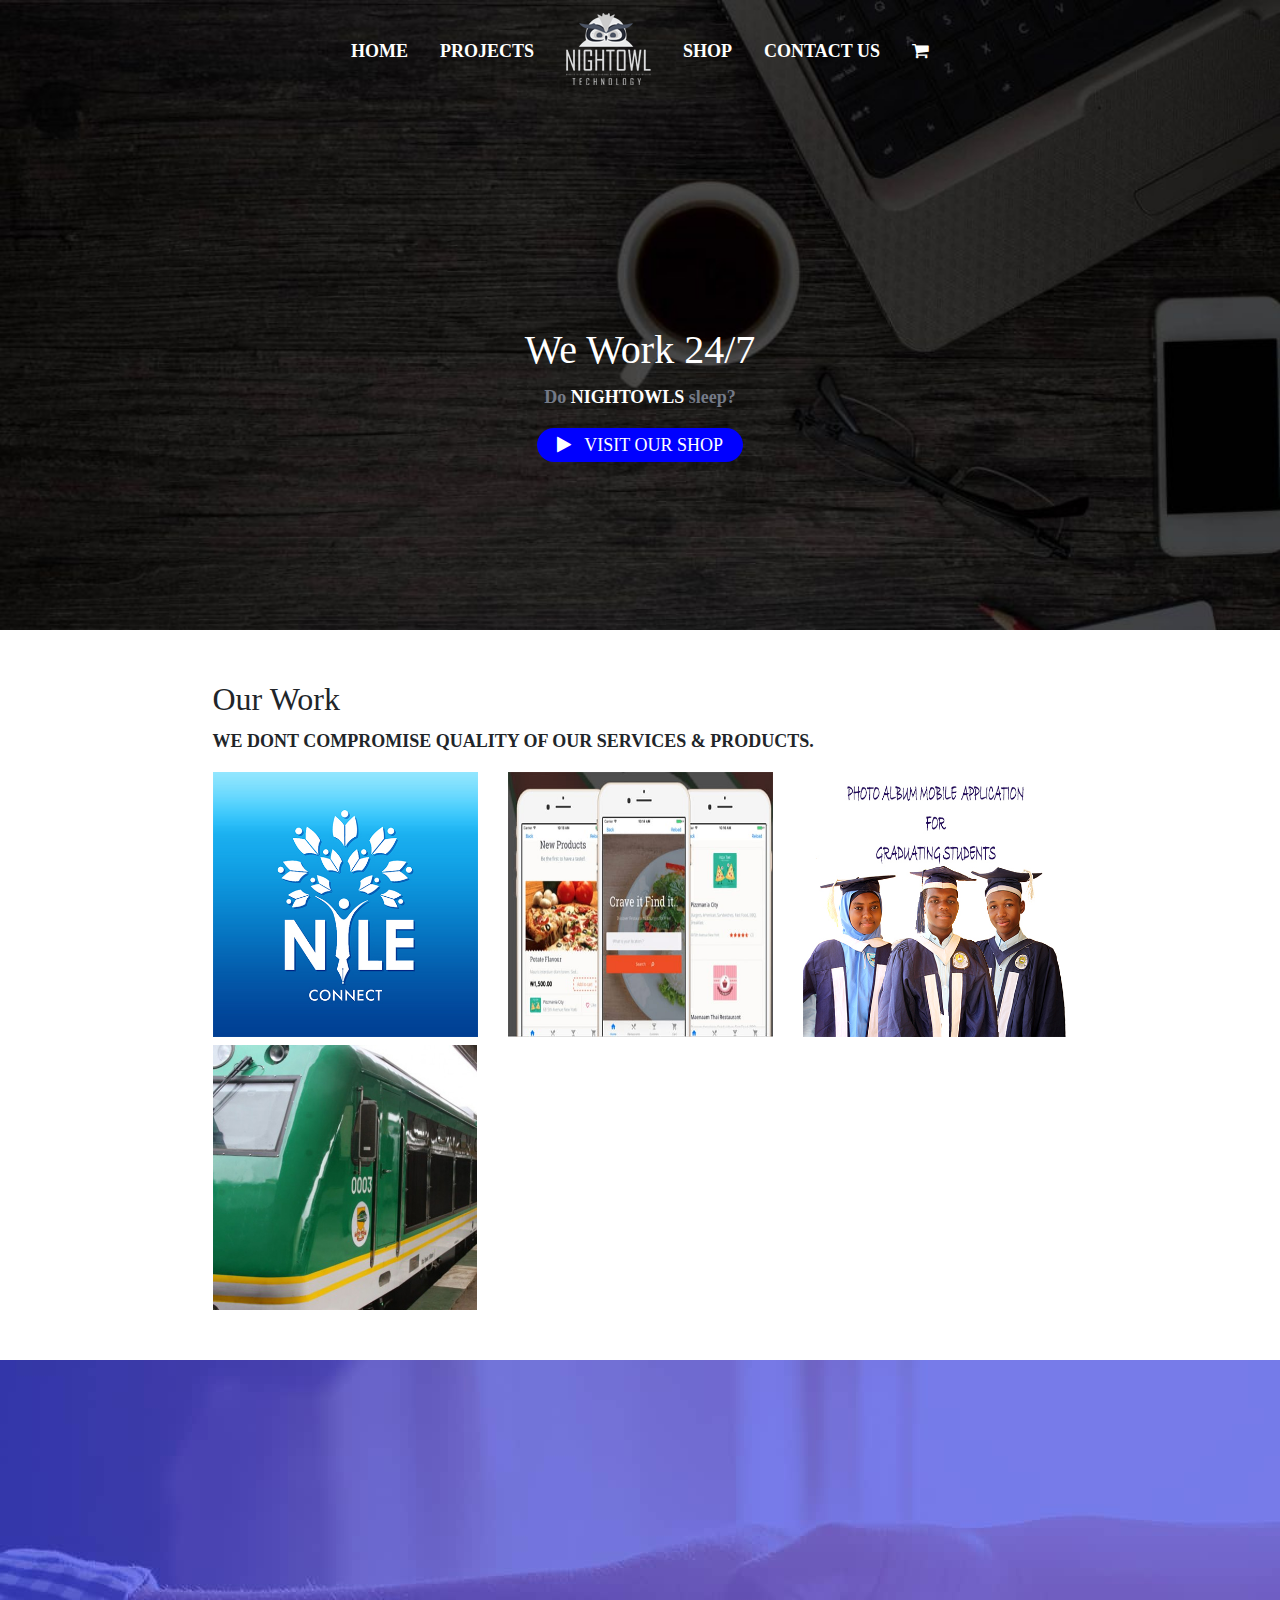
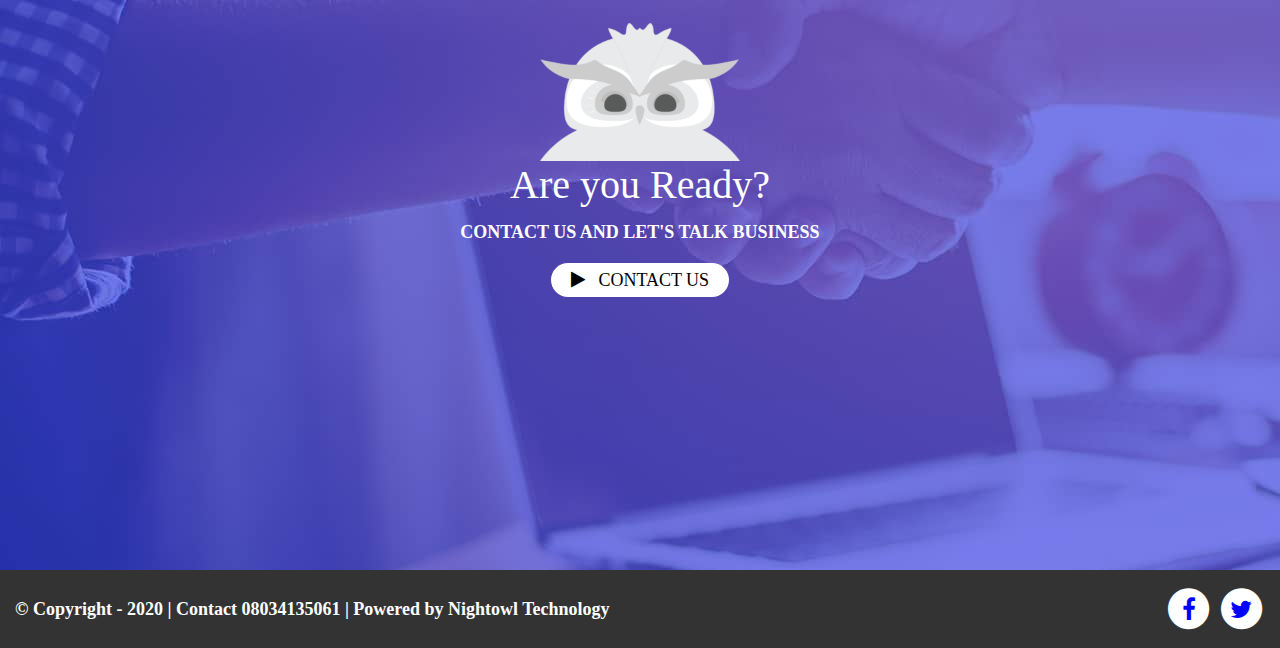
<file: pages/train.html>
<!DOCTYPE html>
<html lang="en">
<head>
    <meta charset="UTF-8">
    <meta name="viewport" content="width=device-width, initial-scale=1.0">
    <title>Night-Owl</title>
    <link rel="stylesheet" href="https://maxcdn.bootstrapcdn.com/bootstrap/4.0.0/css/bootstrap.min.css" integrity="sha384-Gn5384xqQ1aoWXA+058RXPxPg6fy4IWvTNh0E263XmFcJlSAwiGgFAW/dAiS6JXm" crossorigin="anonymous">
    <link rel="stylesheet" href="https://cdnjs.cloudflare.com/ajax/libs/font-awesome/4.7.0/css/font-awesome.min.css">
    <link rel="stylesheet" href="../css/styles.css">
</head>
<body>
    <section class="train-header">
        <div class="container">
            <ul class="nav justify-content-center align-items-center">
                <li class="nav-item">
                  <a class="nav-link active" href="home.html">HOME</a>
                </li>
                <li class="nav-item">
                  <a class="nav-link" href="projects.html">PROJECTS</a>
                </li>
                <li class="nav-item">
                  <a class="nav-link" href="home.html">
                      <img src="../html/nt_white.png" alt="nigt-owl-white">
                  </a>
                </li>
                <li class="nav-item">
                  <a class="nav-link" href="shop.html">SHOP</a>
                </li>
                <li class="nav-item">
                  <a class="nav-link" href="contact.html">CONTACT US</a>
                </li>
                <li class="nav-item">
                  <a class="nav-link" href="#">
                    <i class="fa fa-shopping-cart"></i>
                  </a>
                </li>
            </ul>
        </div>
        <div class="container text-center header-description">
            <h1>We Work 24/7</h1>
            <p style="color: #747a87;">Do <span style="color: white;">NIGHTOWLS</span> sleep?</p>
            <button>
                <i class="fa fa-play"></i>
                &nbsp; VISIT OUR SHOP
            </button>
        </div>
    </section>

    <section class="our-work">
        <div class="container w-75">
            <div class="row">
                <div class="col">
                    <h2>Our Work</h2>
                    <p>WE DONT COMPROMISE QUALITY OF OUR SERVICES & PRODUCTS.</p>
                </div>
            </div>
            <div class="row">
                <div class="col">
                    <img width="100%" src="../html/nileconnect.jpg" alt="nileconnect">
                </div>
                <div class="col">
                    <img width="100%"  src="../html/lead.jpg" alt="lead">
                </div>
                <div class="col">
                    <img width="100%"  src="../html/nasara.jpg" alt="nasara">
                </div>
            </div>
            <div class="row mt-2">
                <div class="col-4">
                    <img width="100%"  src="../html/a2k.jpg" alt="">
                </div>
            </div>
        </div>
    </section>

    <section class="contact-us">
        <div class="container text-center">
            <div class="row">
                <div class="col">
                    <img style="width: 200px;" src="../html/nigtowl-white.png" alt="nightowl_head_black">
                    <h1>Are you Ready?</h1>
                    <p>CONTACT US AND LET'S TALK BUSINESS</p>
                    <button>
                        <i class="fa fa-play"></i>
                        &nbsp; CONTACT US
                    </button>
                </div>
            </div>
        </div>
    </section>

    <section class="footer">
        <div>
            &copy; Copyright - 2020 | Contact 08034135061 | Powered by Nightowl Technology
        </div>
        <div>
            <a href="#">
                <span class="fa-stack fa-lg">
                    <i class="fa fa-circle fa-stack-2x"></i>
                    <i class="fa fa-facebook-f fa-stack-1x" style="color: blue;"></i>
                </span>
            </a>
            <a href="#">
                <span class="fa-stack fa-lg">
                    <i class="fa fa-circle fa-stack-2x"></i>
                    <i class="fa fa-twitter fa-stack-1x" style="color: blue;"></i>
                </span>
            </a>
        </div>
    </section>

    <script src="https://code.jquery.com/jquery-3.2.1.slim.min.js" integrity="sha384-KJ3o2DKtIkvYIK3UENzmM7KCkRr/rE9/Qpg6aAZGJwFDMVNA/GpGFF93hXpG5KkN" crossorigin="anonymous"></script>
    <script src="https://cdnjs.cloudflare.com/ajax/libs/popper.js/1.12.9/umd/popper.min.js" integrity="sha384-ApNbgh9B+Y1QKtv3Rn7W3mgPxhU9K/ScQsAP7hUibX39j7fakFPskvXusvfa0b4Q" crossorigin="anonymous"></script>
    <script src="https://maxcdn.bootstrapcdn.com/bootstrap/4.0.0/js/bootstrap.min.js" integrity="sha384-JZR6Spejh4U02d8jOt6vLEHfe/JQGiRRSQQxSfFWpi1MquVdAyjUar5+76PVCmYl" crossorigin="anonymous"></script>
</body>
</html>
</file>
<file: css/styles.css>
body {
    font-size: 18px;
    line-height: 30px;
    letter-spacing: 0;
    font-family: 'Agency FB';
    font-weight: bold;
}


/* ----------home.html------------- */
/* Header */
.header {
    background-image: url('../html/slider/slider.jpg');
    /* background-size: cover; */
    height: 100vh;
    color: white;
}

ul li a {
    color: white;
}

.header-description {
    margin-top: 25vh;
}

.header-description button {
    border-radius: 50px;
    padding: 2px 20px;
    color: white;
    background-color: blue;
    border: none;
}

/* What We Do */
.what-we-do {
    background-image: url('../html/tech.jpg');
    height: 100vh;
    color: white;
}

.green {
    background-color: #3fc7b0;
}
.orange {
    background-color: #f67a68;
}
.blue {
    background-color: #339bc2;
}
.red {
    background-color: #c83f43;
}
.purple {
    background-color: #a96eb7;
}
.brown {
    background-color: #be8864;
}

.green, .orange, .blue, .red, .purple, .brown {
    margin: 20px;
    padding: 15px;
    height: 150px;
}

/* Our Apps */
.our-apps {
    background-image: url('../html/apps.jpg');
    background-repeat: round;
    height: 90vh;
    color: white;
    display: flex;
}

.our-apps-desc {
    align-self: flex-end;
}

.our-apps button {
    border-radius: 50px;
    padding: 2px 20px;
    color: black;
    background-color: white;
    border: none;
    margin-bottom: 10px;
}

/* Featured Products */
.featured-products button {
    border-radius: 50px;
    padding: 3px 25px;
    color: white;
    background-color: blue;
    border: none;
    margin: 20px 0;
}

/* Contact Us */
.contact-us {
    background-image: url('../html/contact.jpg');
    height: 90vh;
    color: white;
    display: flex;
    align-items: center;
}

.contact-us button {
    border-radius: 50px;
    padding: 2px 20px;
    color: black;
    background-color: white;
    border: none;
    margin-bottom: 10px;
}

/* Footer */
.footer {
    background-color: #333333;
    display: flex;
    justify-content: space-between;
    align-items: center;
    color: white;
}

.footer div {
    margin: 15px;
}

a {
    text-decoration: none;
    color: white;
}
/* -------------contact.html--------------- */
.contact-header {
    background-image: url('../html/tech.jpg');
    background-size: cover;
    height: 70vh;
    color: white;
}

/* ---------------train.html----------------- */
.train-header {
    background-image: url('../html/projects.jpg');
    background-size: cover;
    height: 70vh;
    color: white;
}
.our-work {
    padding: 50px;
}

/* --------------projects.html-------------- */
.deliverables {
    background-color: rgb(214, 213, 210);
}

button.download {
    background-color: rgb(150, 206, 94);
    border-radius: 50px;
}

/* -------------shop.html-------------- */
.card {
    border: 0;
}
</file>
